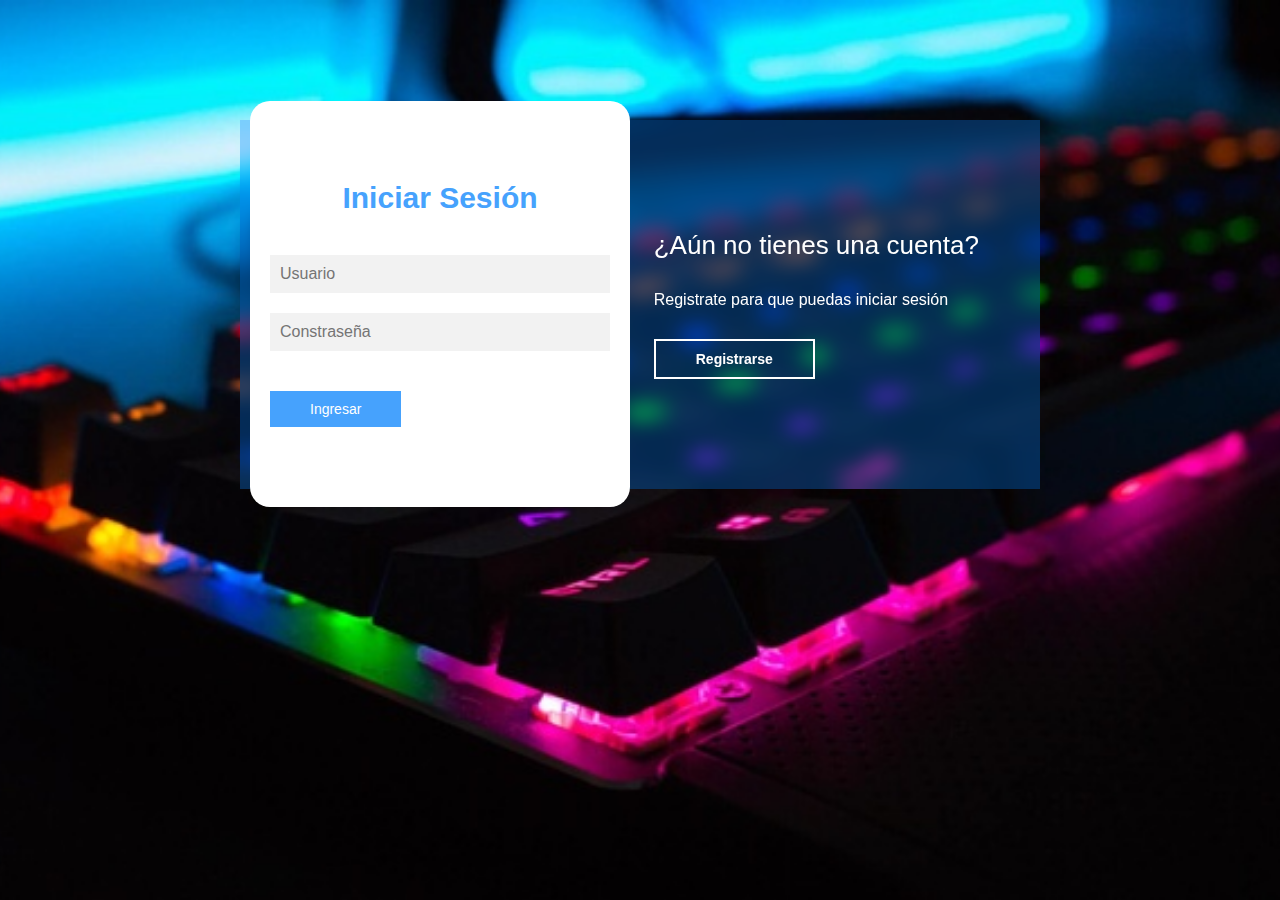
<file: index.html>
<!DOCTYPE html>
<html lang="es">
<head>
    <meta charset="UTF-8">
    <meta http-equiv="X-UA-Compatible" content="IE=edge">
    <meta name="viewport" content="width=device-width, initial-scale=1.0">
    <title>Login y Registro</title>
    <link rel="stylesheet" href="css/index2.css">
</head>
<body>

    <main>
        
        <div class="contenedor__todo">

            <div class="caja__trasera">
                <div class="caja__trasera-login">
                    <h3>¿Ya tienes una cuenta?</h3>
                    <p>Inicia sesión para entrar a la página</p>
                    <button id="btn__iniciar-sesion">Iniciar Sesión</button>
                </div>
                <div class="caja__trasera-register">
                    <h3>¿Aún no tienes una cuenta?</h3>
                    <p>Registrate para que puedas iniciar sesión</p>
                    <button id="btn__registrarse">Registrarse</button>
                </div>
            </div>
            <!--Formulario de login y registro-->
            <div class="contenedor__login-register">
                <!--Login-->
                <form action="controllers/login.php" class="formulario__login" method="POST">

                    <h2>Iniciar Sesión</h2>
                    <input type="text" placeholder="Usuario" name="username">
                    <input type="password" placeholder="Constraseña" name="password">
                    <button type="submit">Ingresar</button>

                </form>
                <!--Registro-->
                <form action="" class="formulario__register" id="frm_registrar">

                    <h2>Registrarse</h2>
                    <input type="text" placeholder="Usuario" id="usuario">
                    <input type="password" placeholder="Contraseña" id="contraseña">
                    <input type="email" placeholder="Email" id="email">
                    <button id="btn_registrar" type="submit">Registrarse</button>

                </form>

            </div>

        </div>

    </main>

<script src="js/script.js"></script>

</body>

</html>
</file>
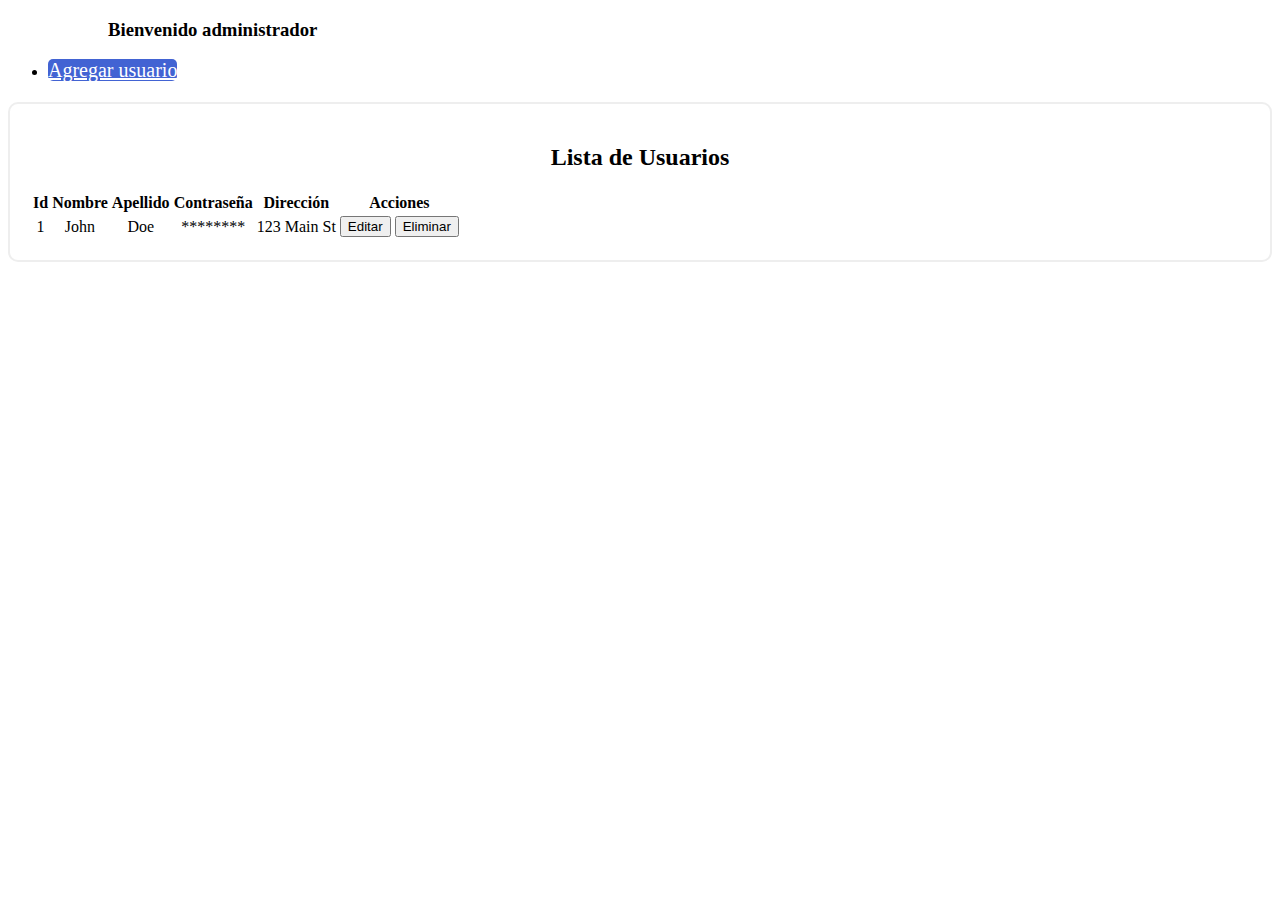
<file: views/admin.html>
<!DOCTYPE html>
<html lang="en">
<head>
    <meta charset="UTF-8">
    <meta name="viewport" content="width=device-width, initial-scale=1.0">
    <link href="https://cdn.jsdelivr.net/npm/bootstrap@5.3.0/dist/css/bootstrap.min.css" rel="stylesheet" integrity="sha384-9ndCyUaIbzAi2FUVXJi0CjmCapSmO7SnpJef0486qhLnuZ2cdeRhO02iuK6FUUVM" crossorigin="anonymous">
    <script src="https://cdn.jsdelivr.net/npm/bootstrap@5.3.0/dist/js/bootstrap.bundle.min.js" integrity="sha384-geWF76RCwLtnZ8qwWowPQNguL3RmwHVBC9FhGdlKrxdiJJigb/j/68SIy3Te4Bkz" crossorigin="anonymous"></script>
    <title>Document</title>
</head>
<body>
    
    <nav class="navbar navbar-expand-lg bg-body-tertiary">
        <div class="container-fluid">
          <h3 style="margin-left: 100px;">Bienvenido administrador</h3>
          <div class="collapse navbar-collapse" id="navbarNav" style="justify-content: flex-end;">
            <ul class="navbar-nav">
              <li class="nav-item" ">
                <a class="nav-link active" aria-current="page" href="../views/registro.php" style="margin-right: 100px; font-size: 20px; background-color: rgb(66, 99, 211); border-radius: 5px; color: white; text-align: center; width: 220px;">Agregar usuario</a>
              </li>
            </ul>
          </div>
        </div>
      </nav>

      <div class="container" style="border: 2px solid #eee; border-radius: 10px; margin: 20px auto; padding: 20px; text-align: center;">
        <h2>Lista de Usuarios</h2>
        <table class="table">
          <thead>
            <tr>
              <th>Id</th>
              <th>Nombre</th>
              <th>Apellido</th>
              <th>Contraseña</th>
              <th>Dirección</th>
              <th>Acciones</th>
            </tr>
          </thead>
          <tbody>
            <tr>
              <td>1</td>
              <td>John</td>
              <td>Doe</td>
              <td>********</td>
              <td>123 Main St</td>
              <td>
                <button class="btn btn-primary btn-sm">Editar</button>
                <button class="btn btn-danger btn-sm">Eliminar</button>
              </td>
            </tr>
          </tbody>
        </table>
      </div>

</body>
</html>
</file>
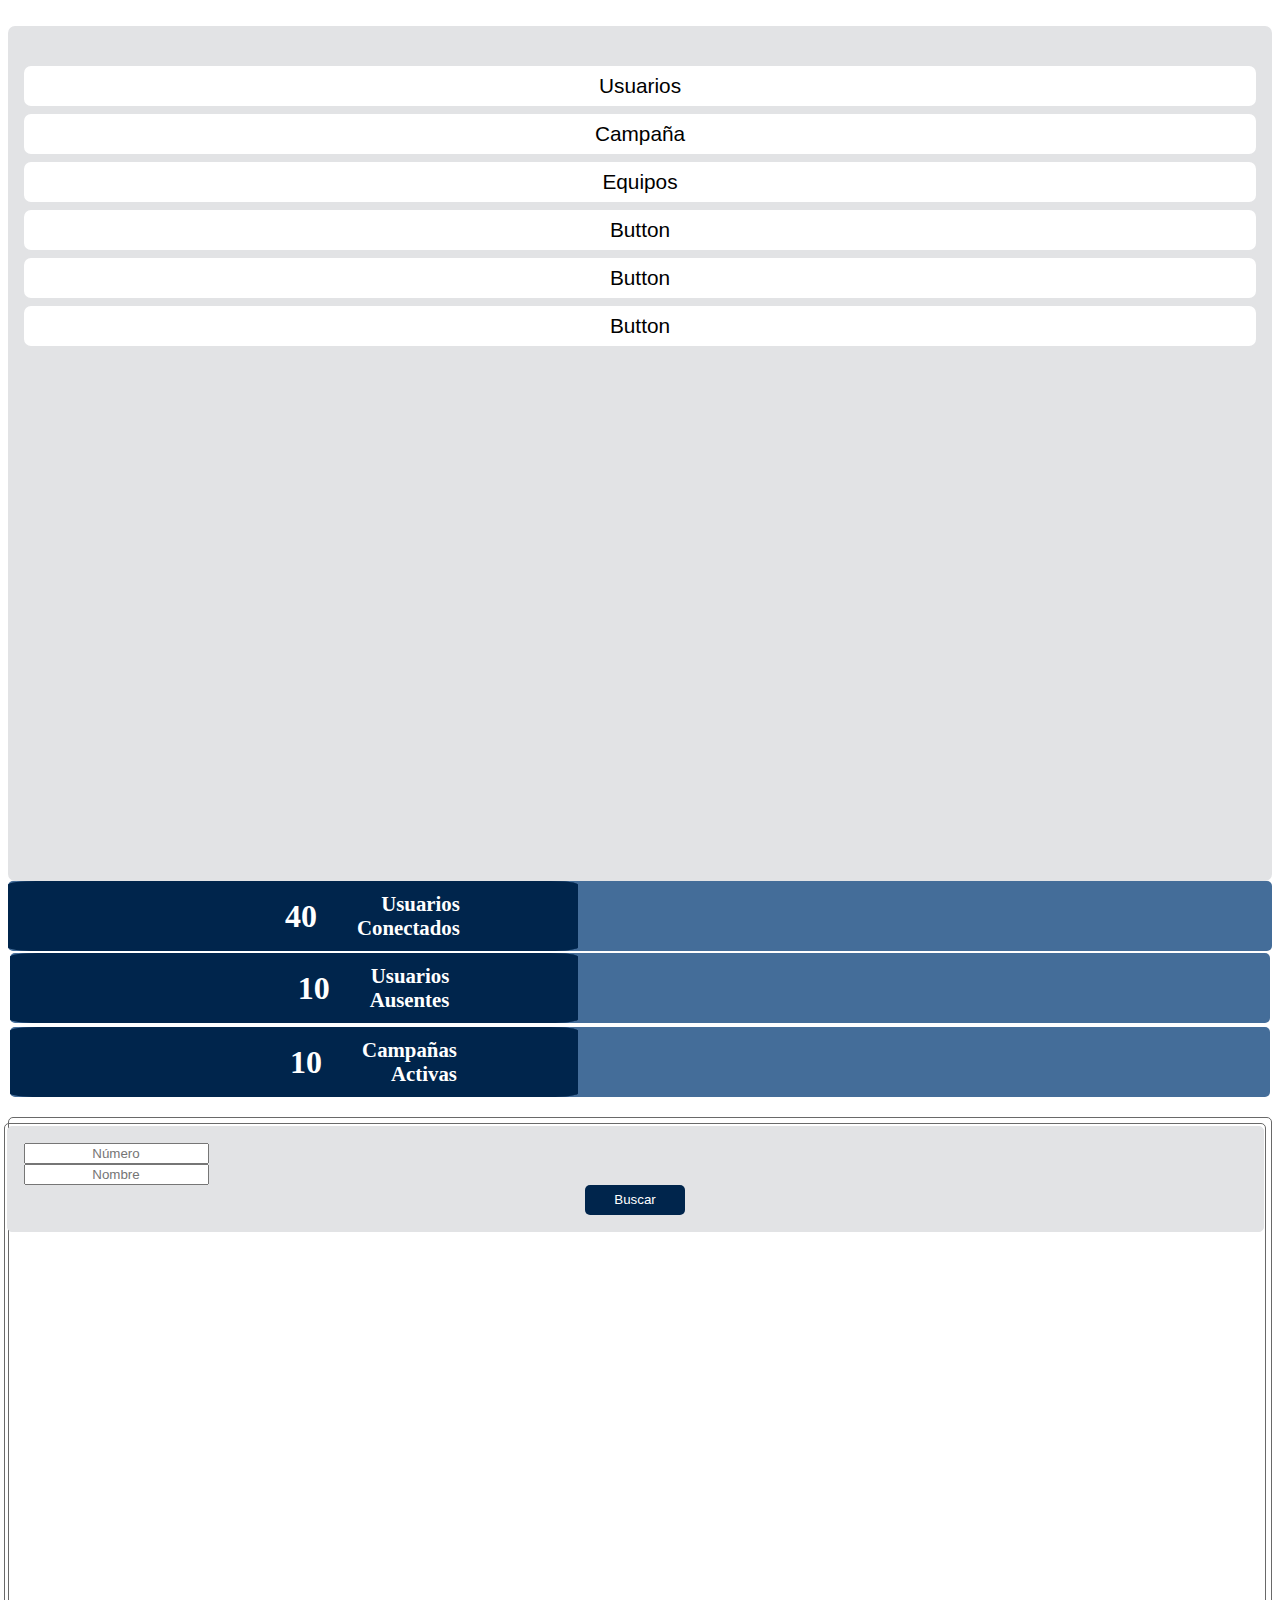
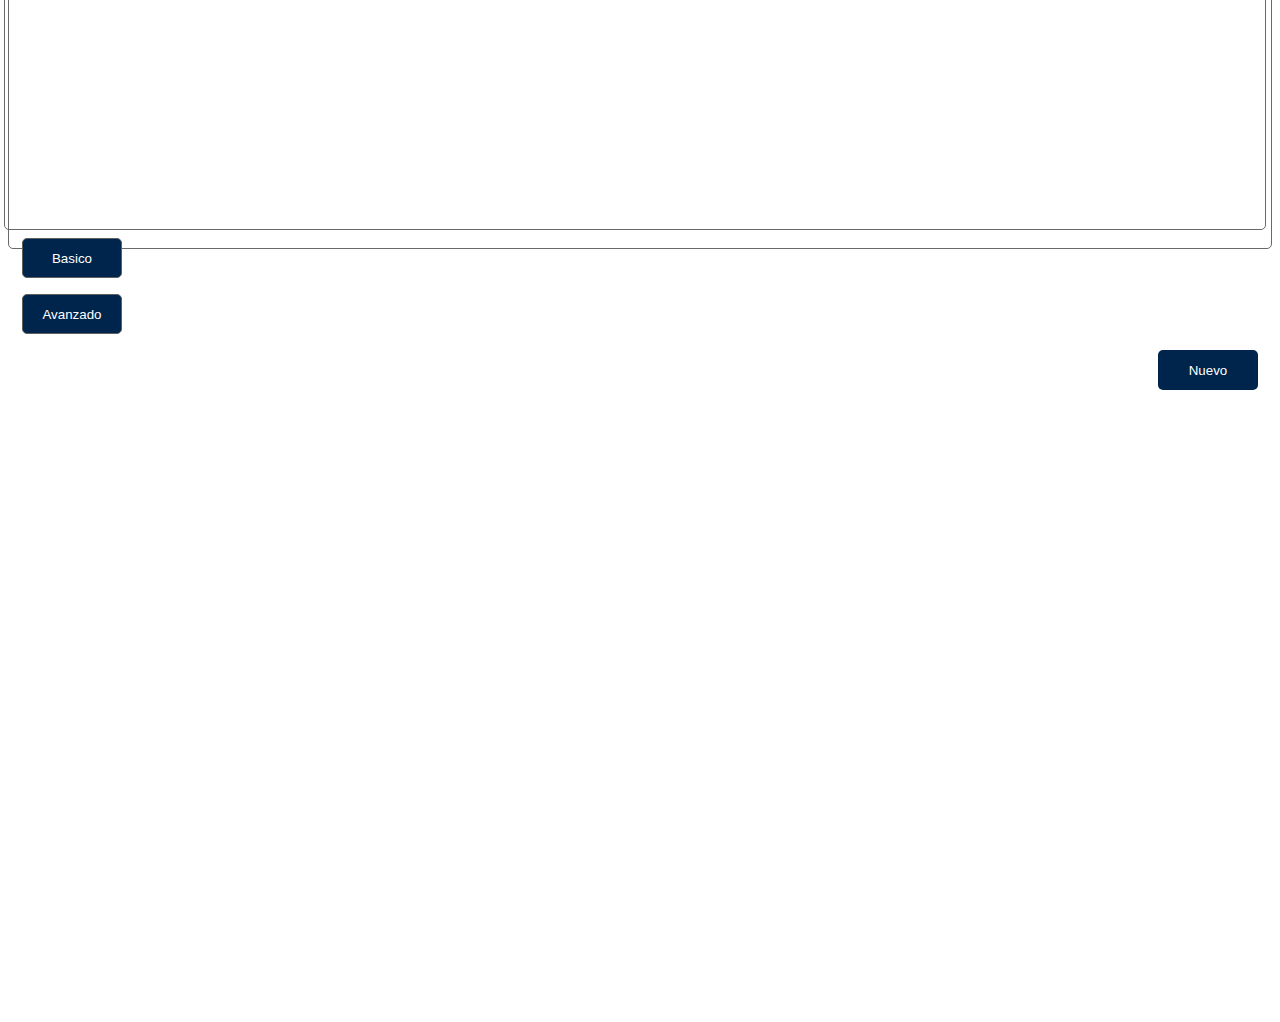
<file: views/supervisor.html>
<!DOCTYPE html>
<html lang="es">

<head>
    <meta charset="UTF-8">
    <meta http-equiv="X-UA-Compatible" content="IE=edge">
    <meta name="viewport" content="width=device-width, initial-scale=1.0">
    <link rel="stylesheet" href="../css/supervisor.css">
    <link href="https://cdn.jsdelivr.net/npm/bootstrap@5.3.0/dist/css/bootstrap.min.css" rel="stylesheet" integrity="sha384-9ndCyUaIbzAi2FUVXJi0CjmCapSmO7SnpJef0486qhLnuZ2cdeRhO02iuK6FUUVM" crossorigin="anonymous">
    <script src="https://cdn.jsdelivr.net/npm/bootstrap@5.3.0/dist/js/bootstrap.bundle.min.js" integrity="sha384-geWF76RCwLtnZ8qwWowPQNguL3RmwHVBC9FhGdlKrxdiJJigb/j/68SIy3Te4Bkz" crossorigin="anonymous"></script>
    <title>Supervisor</title>
</head>

<body>
    <br>
    <div class="container-fluid">
        <div class="row">

            <div class="col-sm-3">
                <div class="fondo">
                    <ul class="principal">
                        <li style="list-style: none;">
                            <button class="boton">Usuarios</button>
                        </li>
                        <li style="list-style: none;">
                            <button class="boton">Campaña</button>
                        </li>
                        <li style="list-style: none;">
                            <button class="boton">Equipos</button>
                        </li>
                        <li style="list-style: none;">
                            <button class="boton">Button</button>
                        </li>
                        <li style="list-style: none;">
                            <button class="boton">Button</button>
                        </li>
                        <li style="list-style: none;">
                            <button class="boton">Button</button>
                        </li>
                    </ul>
                </div>
            </div>
            <div class="col-sm-9">
                <div class="row">
                    <div class="col-sm-4">
                        <dsiv class="card" style="width: 80%; border-color: #446d99;">
                            <div class="caja">
                                <div class="card2"><h1 class="contador">40</h1><h4 class="texto">Usuarios<br>Conectados</h4></div>
                            </div>
                        </dsiv>
                    </div>
                    <div class="col-sm-4" style="  padding: 2px;">
                        <dsiv class="card" style="width: 80%; border-color: #446d99;">
                            <div class="caja">
                                <div class="card2"><h1 class="contador">10</h1><h4 class="texto">Usuarios<br>Ausentes</h4></div>
                            </div>
                        </dsiv>
                    </div>
                    <div class="col-sm-4" style="  padding: 2px;">
                        <dsiv class="card" style="width: 80%; border-color: #446d99;">
                            <div class="caja">
                                <div class="card2"><h1 class="contador">10</h1><h4 class="texto">Campañas<br>Activas</h4></div>
                            </div>  
                        </dsiv>
                    </div>
                </div>
                <br>
                <div class="row cajaP">
                    <div class="col-sm-3">
                        <div class="principal1">
                            <div class="datos">
                                <form action="">
                                    <div class="input-group mb-3">
                                        <input type="text" class="form-control" placeholder="Número" aria-label="Username" aria-describedby="basic-addon1">
                                      </div>
                                      <div class="input-group mb-3">
                                        <input type="text" class="form-control" placeholder="Nombre" aria-label="Username" aria-describedby="basic-addon1">
                                      </div>
                                      <div class="buscar">
                                        <button>Buscar</button>
                                      </div>
                                </form>
                            </div>
                        </div>
                    </div>
                    <div class="col">
                        <div class="row caja1">
                            
                            <div class="col-sm-2">
                                <button class="btn btn-light boton1" style="border: solid #5f5f5f 0.10rem;">Basico</button>
                            </div>

                            <div class="col-sm-2">
                                <button class="btn btn-light boton1" style="border: solid #5f5f5f 0.10rem;">Avanzado</button>
                            </div>

                            <div class="col-sm-8" style="text-align: right;">
                                <button class="boton1">Nuevo</button>
                            </div>
                        </div>
                        <div class="card">
                            <div class="card-body principal2">
                                <form action="">           
                                </form>
                            </div>
                        </div>
                    </div>
                </div>
            </div>
        </div>
    </div>
    <script src="https://cdn.jsdelivr.net/npm/bootstrap@5.3.0-alpha3/dist/js/bootstrap.bundle.min.js"
        integrity="sha384-ENjdO4Dr2bkBIFxQpeoTz1HIcje39Wm4jDKdf19U8gI4ddQ3GYNS7NTKfAdVQSZe"
        crossorigin="anonymous"></script>
</body>
</html>
</file>
<file: css/index2.css>
*{
    margin: 0;
    padding: 0;
    box-sizing: border-box;
    text-decoration: none;
    font-family: sans-serif;
}

body{
    background-image: url(../img/gaming-keyboard-mechanic.jpg);
    background-size: cover;
    background-repeat: no-repeat;
    background-position: center;
    background-attachment: fixed;
}

main{
    width: 100%;
    padding: 20px;
    margin: auto;
    margin-top: 100px;
}

.contenedor__todo{
    width: 100%;
    max-width: 800px;
    margin: auto;
    position: relative;
}

.caja__trasera{
    width: 100%;
    padding: 10px 20px;
    display: flex;
    justify-content: center;
    backdrop-filter: blur(10px);
    background-color: rgba(0,128,255,0.3);
}

.caja__trasera div{
    margin: 100px 40px;
    color: white;
    transition: all 500ms;
}

.caja__trasera div p, 
.caja__trasera div button{
    margin-top: 30px;
}

.caja__trasera div h3{
    font-weight: 400;
    font-size: 26px;
}

.caja__trasera button{
    padding: 10px 40px;
    border: 2px solid white;
    background: transparent;
    font-size: 14px;
    font-weight: 600;
    cursor: pointer;
    color: white;
    outline: none;
    transition: all 300ms;
}

.caja__trasera button:hover{
    background: white;
    color: #46a2fd;
}

/*Formularios*/

.contenedor__login-register{
    display: flex;
    align-items: center;
    width: 100%;
    max-width: 380px;
    position: relative;
    top: -185px;
    left: 10px;
    transition: left 500ms cubic-bezier(0.175, 0.885, 0.320, 1.275);
}

.contenedor__login-register form{
    width: 100%;
    padding: 80px 20px;
    background: white;
    position: absolute;
    border-radius: 20px;
}

.contenedor__login-register form h2{
    font-size: 30px;
    text-align: center;
    margin-bottom: 20px;
    color: #46a2fd;
}

.contenedor__login-register form input{
    width: 100%;
    margin-top: 20px;
    padding: 10px;
    border: none;
    background: #f2f2f2;
    font-size: 16px;
    outline: none;
}

.contenedor__login-register form button{
    padding: 10px 40px;
    margin-top: 40px;
    border: none;
    font-size: 14px;
    background: #46a2fd;
    color: white;
    cursor: pointer;
    outline: none;
}

.formulario__login{
    opacity: 1;
    display: block;
}

.formulario__register{
    display: none;
}

/*Resposive Desing*/

@media screen and (max-width: 850px){

    main{
        margin-top: 50px;
    }

    .caja__traseran{
        max-width: 350px;
        height: 300px;
        flex-direction: column;
        margin: auto;
    }

    .caja__traseran div{
        margin: 0;
        position: absolute;
    }

    /*Formularios*/

    .contenedor__login-register{
        top: -10px;
        left: -5px;
        margin: auto;
    }

    .contenedor__login-register form{
        position: relative;
    }

}
 
.ingreso{
    justify-content: space-around;
    display: flex;
}  
.ingreso-box{
    margin: 1%;
}
.login{  
    background:rgb(136, 136, 248);
    padding: 1rem;
    margin: 10px auto;
    justify-content: space-around;
    display: flex;
}
</file>
<file: css/supervisor.css>
.principal{
    padding: 1rem;
}
.fondo{
    background-color: #e2e3e5;
    border-radius: 7px;
    padding: 0;
    height: 95vh;
    overflow: auto;
}
.boton{
    background-color: white;
    width: 100%;
    height: 40px;
    border-radius: 7px;
    margin-top: 0.5rem;
    border: none;
    font-size: 1.3rem;
}
li{
    display: flex;
    justify-content: center;
}
.texto{
    text-align: end;
    font-size: 1.3rem;
    margin-left: 0;
    margin-right: -160px;
    color: white;
}
.caja{
    padding: 0;
    border-radius: 5px;
    height: 70px;
    background-color: #446d99;
}
.card2{
    border-right: solid #00254c 0.12rem;
    background-color: #00254c;
    border-radius: 5%;
    width: 45%;
    height: 70px;
    display: flex;
    justify-content: center;
    align-items: center;
}
.contador{
    color: white;
    margin-right: 40px;
}
.cajaP{
    border: solid #696969 0.10rem;
    border-radius: 5px;
    padding: 5px;
    height: 80vh;
}
.datos{
    border: solid #e2e3e5 0.10rem;
    padding: 1rem;
    border-radius: 5px;
    background-color: #e2e3e5;
}
.principal1{
    border: solid #696969 0.10rem;
    border-radius: 5px;
    height: 78vh;
    padding: 1.5px;
    margin-left: -10px;
}
input{
    text-align: center;
}
.buscar{
    display: flex;
    justify-content: center;
}
.buscar button{
    border: none;
    border-radius: 5px;
    background-color: #00254c;
    color: white;
    height: 30px;
    width: 100px;
}
.datos1{
    display: flex;
    justify-content: center;
    align-items: center;
}
.boton1{
    margin: 0.5rem;
    background-color: #00254c;
    color: white;
    border-radius: 5px;
    width: 100px;
    height: 40px;
    border: none;
}
.principal2{
    height: 69.3vh;
}
</file>
